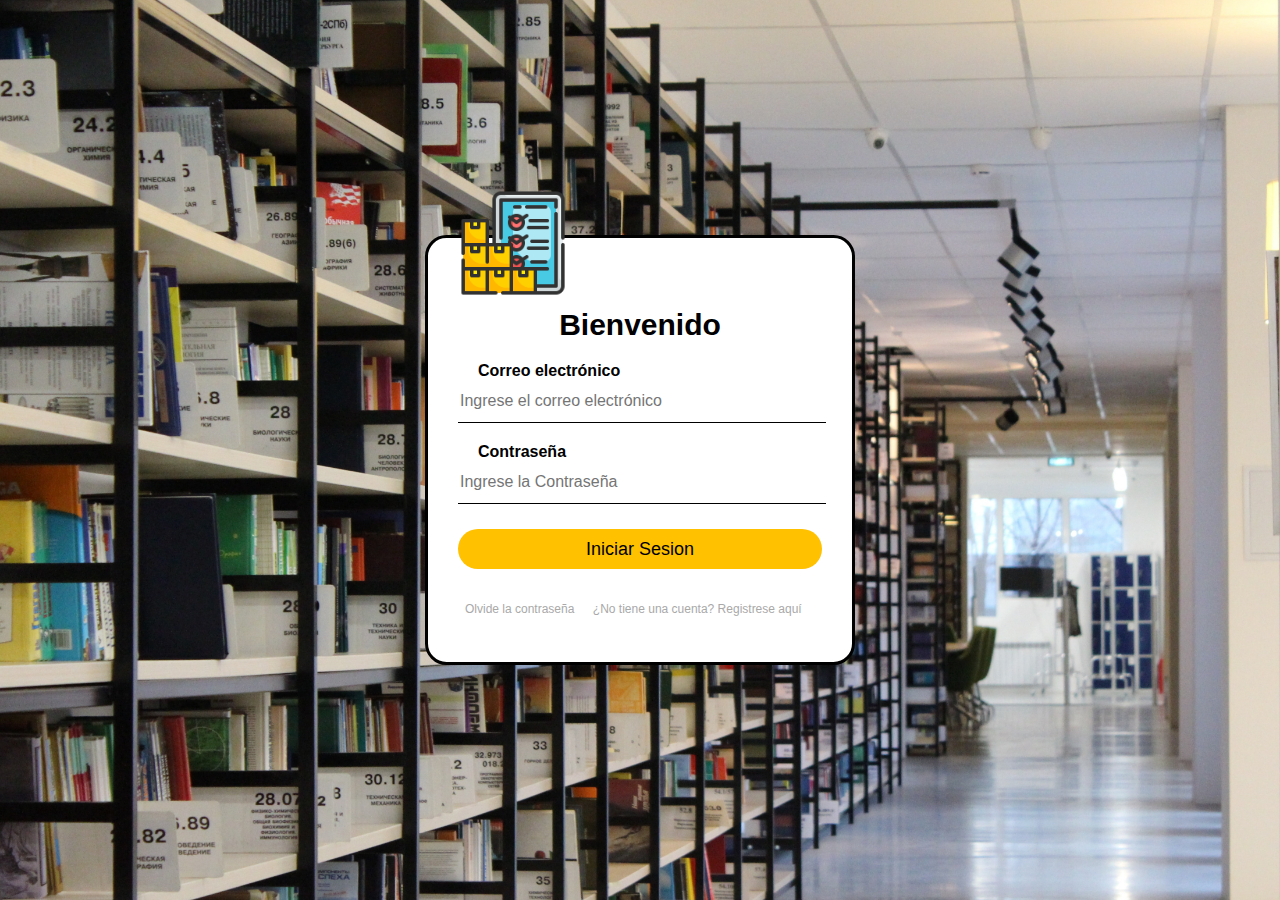
<file: index.html>
<!DOCTYPE html>
<html lang="es">
<head>
    <meta charset="UTF-8">
    <meta http-equiv="X-UA-Compatible" content="IE=edge">
    <meta name="viewport" content="width=device-width, initial-scale=1.0">
    <link rel="stylesheet" href="css/main.css">
    <title>Sistema de Inventario</title>
    
   
</head>
<body>
    <div class="caja-login">
        <!--imagen del login-->
        <img class="avatar" src="./img/Logo.png" alt="logo inventario">
        <h1>Bienvenido</h1>
        <form action="">
           <!--Usuario--> 
           <label for="usuario">Correo electrónico</label>
           <input id="usuario" type="text" placeholder="Ingrese el correo electrónico">

           <!--Contraseña--> 
           <label for="contraseña">Contraseña</label>
           <input id="contraseña" type="password" placeholder="Ingrese la Contraseña">
           <input id="ejecutar" type="submit" value="Iniciar Sesion">

           <a href="#">Olvide la contraseña</a>
           <a href="./html/form-login.html">¿No tiene una cuenta? Registrese aquí</a>
        </form>
    </div>
    <script type="text/javascript" src="./js/main.js"></script>
</body>
</html>
</file>
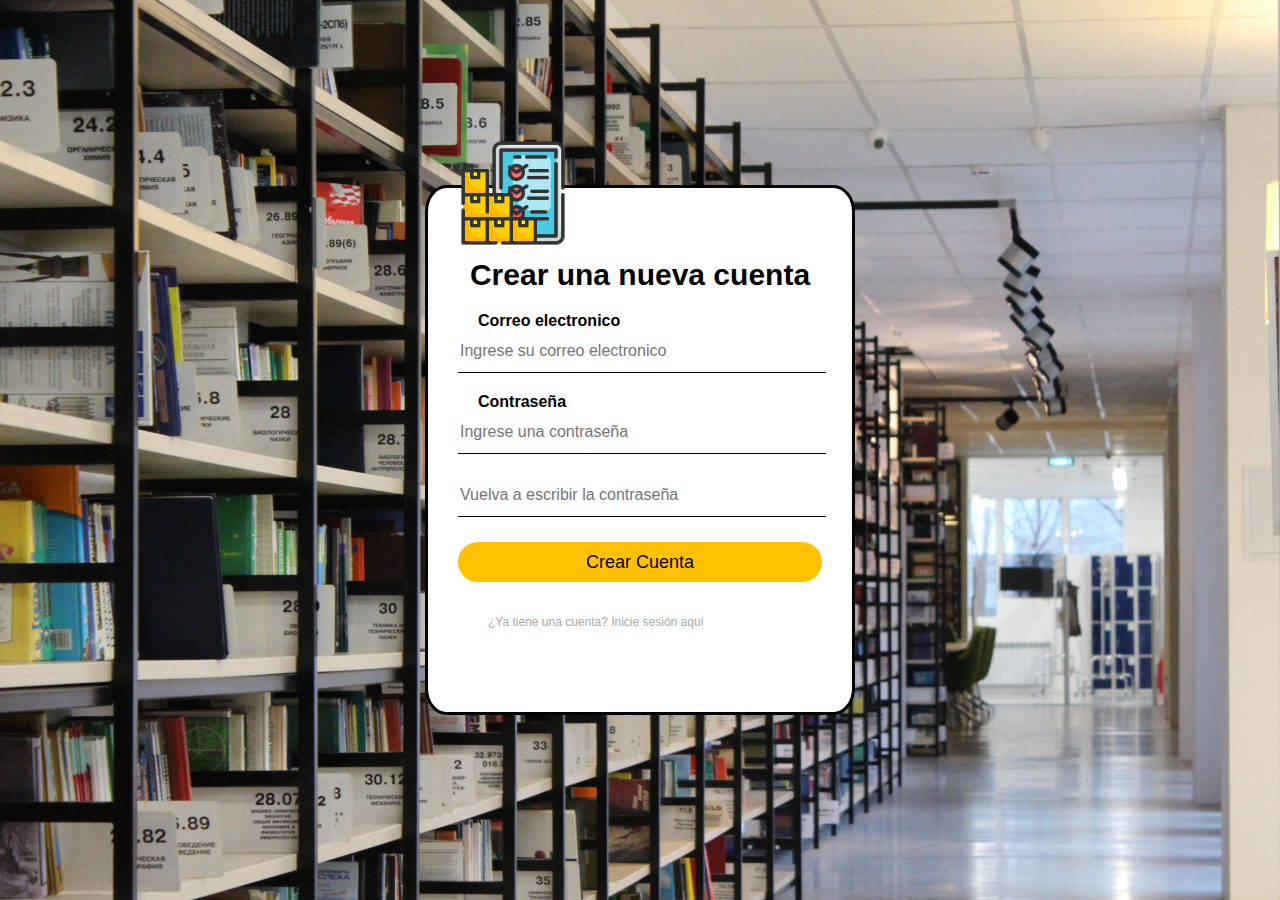
<file: html/registro.html>
<!DOCTYPE html>
<html lang="es">
<head>
    <meta charset="UTF-8">
    <meta http-equiv="X-UA-Compatible" content="IE=edge">
    <meta name="viewport" content="width=device-width, initial-scale=1.0">
    <title>Registro de Usuario</title>
    <link rel="stylesheet" href="../css/Form.css">
</head>
<body>
    <div class="caja-login">
        <!--imagen del login-->
        <img class="avatar" src="../img/Logo.png" alt="logo inventario">
        <h1>Crear una nueva cuenta</h1>
        <form action="../php/index.php" method="post">
           <!--Usuario--> 
           <label for="usuario">Correo electronico</label>
           <input name='usuario' type="text" placeholder="Ingrese su correo electronico" required>

           <!--Contraseña--> 
           <label for="contraseña">Contraseña</label>
           <input name='contrasenia' type="password" placeholder="Ingrese una contraseña" required>
           <label for="contraseña"></label>
           <input type="password" placeholder="Vuelva a escribir la contraseña" required>
           <input id='registro' type="submit" value="Crear Cuenta" onclick="reg()">

           <a href="../index.html">¿Ya tiene una cuenta? Inicie sesión aquí</a>
           
        </form>
    </div>
    <script type="text/javascript" src="../js/main.js"></script>
    <script>
        function reg() {
            
            location.href="../index.html";
            alert('registrado satisfactoriamente');
        }
    </script>
</body>
</html>
</file>
<file: css/main.css>
body {
    margin: 0;
    padding: 0;
    background: url(../img/Fondo.jpg) no-repeat center top;
    background-size:cover;
    font-family: sans-serif;
    height: 100vh;
}

.caja-login {
    width: 430px;
    height: 430px;
    background: rgb(255, 255, 255);
    color: rgb(0, 0, 0);
    top: 50%;
    left: 50%;
    position: absolute;
    transform: translate(-50%, -50%);
    box-sizing: border-box;
    padding: 70px 30px;
    border: black solid;
    border-radius: 5%;
}

.caja-login .avatar {
    width: 110px;
    height: 110px;
    border-radius: 5%;
    position: absolute;
    top: -50px;
    left: clacl(50% - 50px);
    

}

.caja-login h1 {
    margin: 0;
    padding: 0px;
    text-align: center;
    font-size: 30px;
    margin-bottom: 20px;
}

.caja-login label {
    margin: 0;
    padding: 20px;
    font-weight: bold;
}

.caja-login input {
    width: 100%;
    margin-bottom: 20px;
}

.caja-login input[type="text"],
.caja-login input[type="password"] {
    border:none;
    border-bottom: 1px solid rgb(0, 0, 0);
    background: transparent;
    outline: none;
    height: 40px;
    color: rgb(0, 0, 0);
    font-size: 16px;
}

.caja-login input[type="submit"] {
    border: none;
    outline: none;
    height: 40px;
    background: #FFC100 ;
    font-size: 18px;
    border-radius: 20px;
    margin-top: 5px;
    margin-bottom: 30px ;
}

.caja-login a {
    text-decoration: none;
    font-size: 12px;
    line-height: 20px;
    color: darkgray;
    margin: 0px;
    padding: 7px;
}

.caja-login a:hover {
    color: #FFC100;
}
</file>
<file: css/Form.css>
body {
    margin: 0;
    padding: 0;
    background: url(../img/Fondo.jpg) no-repeat center top;
    background-size:cover;
    font-family: sans-serif;
    height: 100vh;
}

.caja-login {
    width: 430px;
    height: 530px;
    background: rgb(255, 255, 255);
    color: rgb(0, 0, 0);
    top: 50%;
    left: 50%;
    position: absolute;
    transform: translate(-50%, -50%);
    box-sizing: border-box;
    padding: 70px 30px;
    border: black solid;
    border-radius: 5%;
}

.caja-login .avatar {
    width: 110px;
    height: 110px;
    border-radius: 5%;
    position: absolute;
    top: -50px;
    left: clacl(50% - 50px);
    

}

.caja-login h1 {
    margin: 0;
    padding: 0px;
    text-align: center;
    font-size: 30px;
    margin-bottom: 20px;
}

.caja-login label {
    margin: 0;
    padding: 20px;
    font-weight: bold;
}

.caja-login input {
    width: 100%;
    margin-bottom: 20px;
}

.caja-login input[type="text"],
.caja-login input[type="password"] {
    border:none;
    border-bottom: 1px solid rgb(0, 0, 0);
    background: transparent;
    outline: none;
    height: 40px;
    color: rgb(0, 0, 0);
    font-size: 16px;
}

.caja-login input[type="submit"] {
    border: none;
    outline: none;
    height: 40px;
    background: #FFC100 ;
    font-size: 18px;
    border-radius: 20px;
    margin-top: 5px;
    margin-bottom: 30px ;
}

.caja-login a {
    text-decoration: none;
    font-size: 12px;
    line-height: 20px;
    color: darkgray;
    margin: 10px;
    padding: 20px;
}

.caja-login a:hover {
    color: #FFC100;
}
</file>
